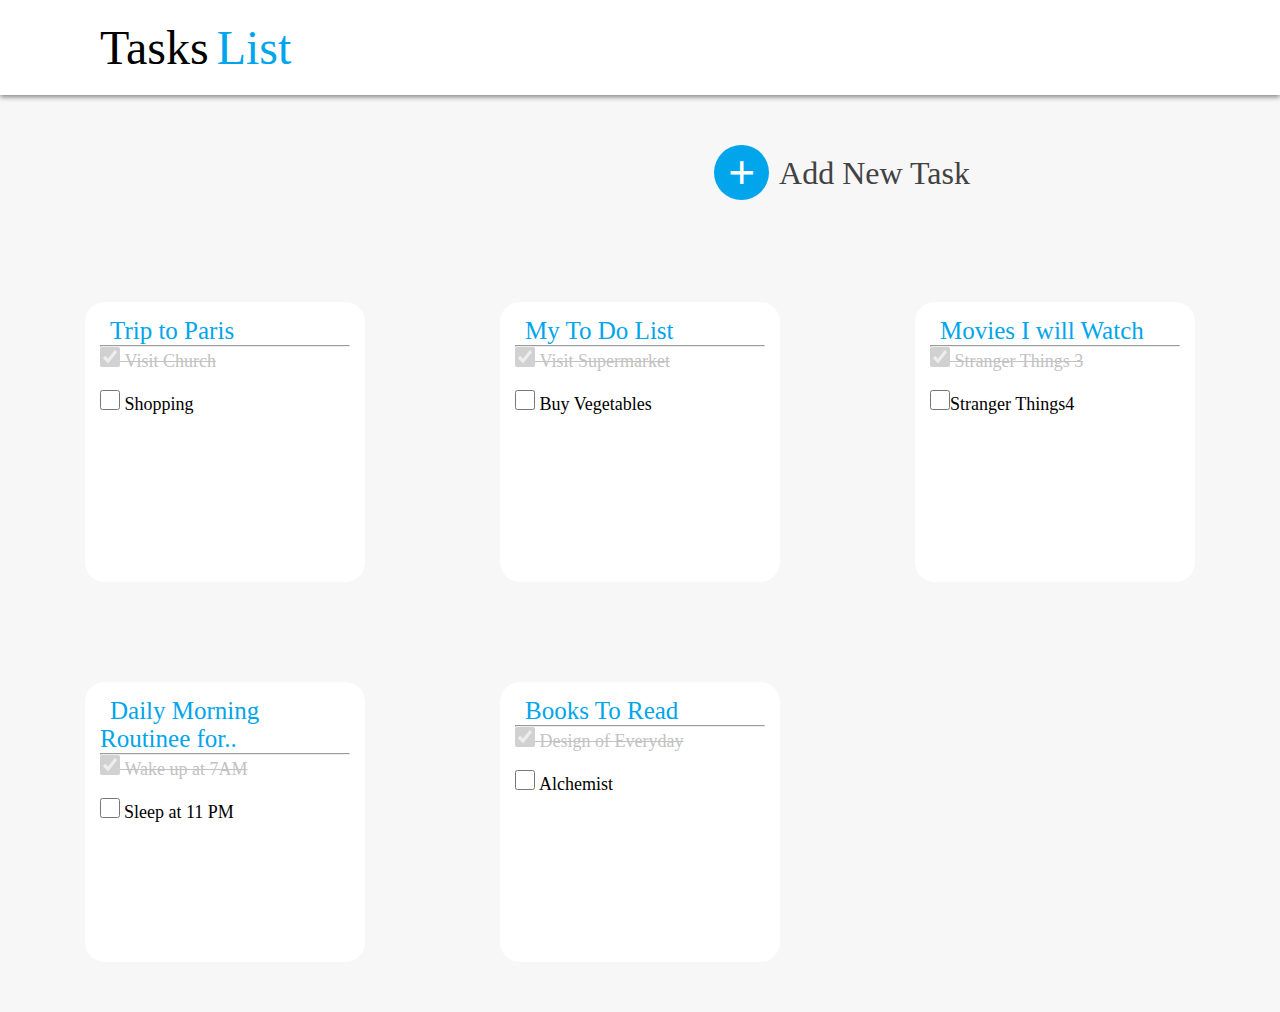
<file: index.html>
<!DOCTYPE html>
<html lang="en">
  <head>
    <meta charset="UTF-8" />
    <meta name="viewport" content="width=device-width, initial-scale=1.0" />
    <title>Document</title>
    <link rel="stylesheet" href="./styles.css" />
  </head>
  <body>  
      <div class="whole">

    <div class="top">
      <span style="color: black; font-size: xxx-large; font-family: serif"
        >Tasks</span
      >&nbsp
      <span style="color: #00a5ec; font-size: xxx-large; font-family: serif"
        >List</span
      >
    </div>
      
      <div class="newtask">
        <a href="./index2.html"><div class="circle">
          <div class="plus"><b>+</b></div>
        </div>
        <div class="nt"><span style="font-size: xx-large;font-family: serif;color: #424242;">Add New Task</span></a> </div>
      </div>
      <div class="main">
        <div class="boxes">
          <a href="./index3.html"><div class="box">
            <span id="subheading"> Trip to Paris</span></a>
            <hr />
            <input type="checkbox"checked disabled><s>&nbspVisit Church</s><br><br>
            <input type="checkbox"><span style="font-size: large;"> Shopping</span></div>
          </div>
          <div class="box">
            <span id="subheading" >My To Do List</span>
            <hr />
            <input type="checkbox"checked disabled /><s>&nbspVisit Supermarket  </s><br><br>
            <input type="checkbox"><span style="font-size: large;"> Buy Vegetables</span>

          </div>
          <div class="box">
            <span id="subheading">Movies I will Watch</span>
            <hr />
            <input type="checkbox"checked disabled /><s>&nbspStranger Things 3  </s><br><br>
            <input type="checkbox"><span style="font-size: large;">Stranger Things4</span> 

          </div>
          <div class="box">
            <span id="subheading">Daily Morning Routinee for..</span>
            <hr />
            <input type="checkbox"checked disabled /><s>&nbspWake up at 7AM   </s><br><br>
            <input type="checkbox"> <span style="font-size: large;">Sleep at 11 PM</span>

          </div>
          <div class="box">
            <span id="subheading">Books To Read</span>
            <hr />
            <input type="checkbox"checked disabled /><s>&nbspDesign of Everyday   </s><br><br>
            <input type="checkbox"> <span style="font-size: large;">Alchemist</span>

          </div>
          <div class="box hid"></div>
        </div>
       </div>
    </div>
  </body>
</html>
</file>
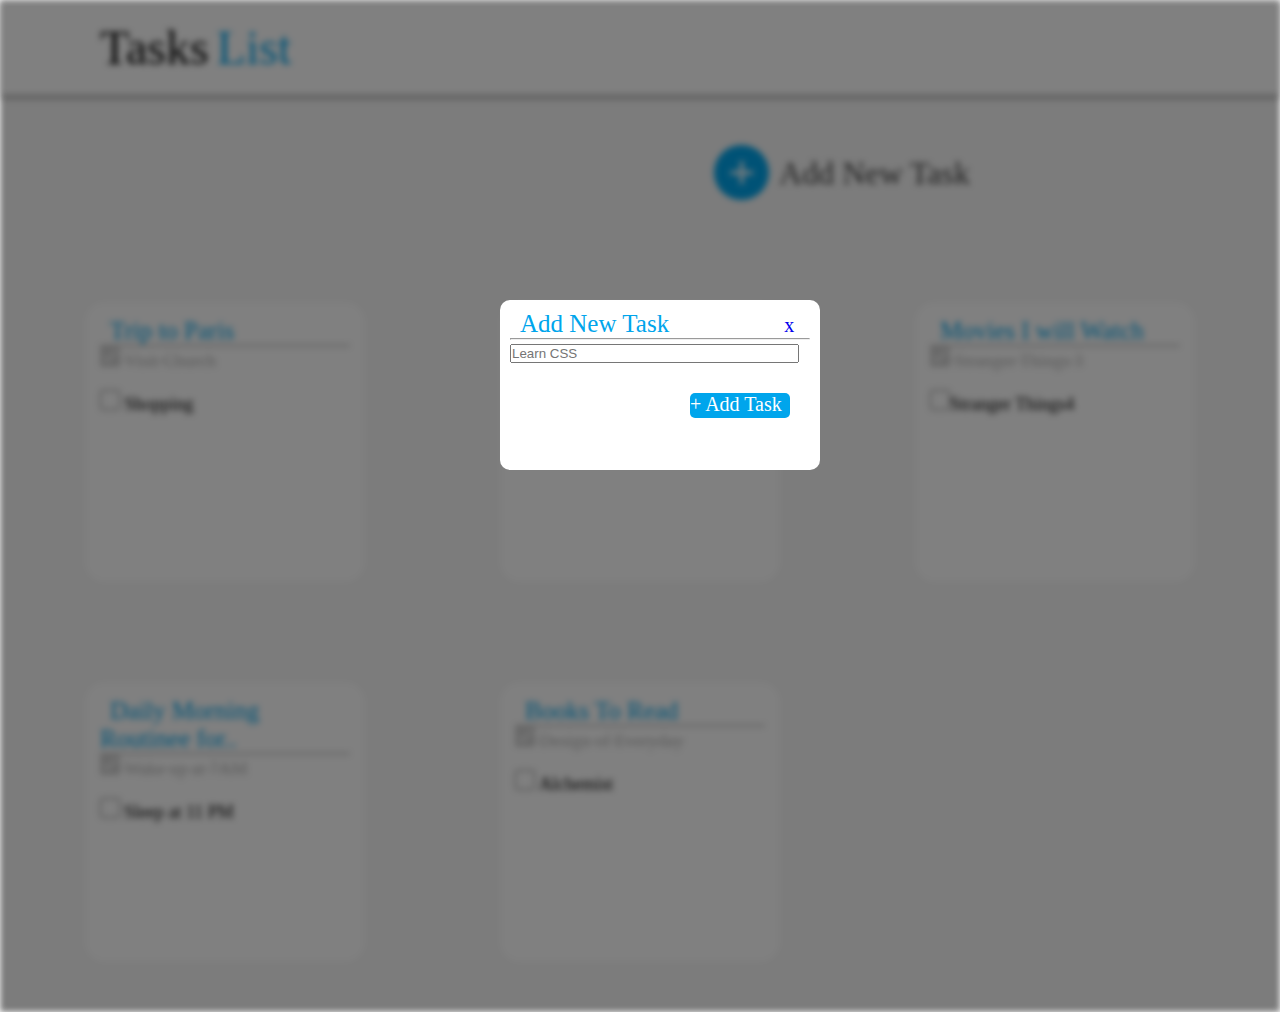
<file: index2.html>
<!DOCTYPE html>
<html lang="en">
<head>
    <meta charset="UTF-8">
    <meta name="viewport" content="width=device-width, initial-scale=1.0">
    <title>Document</title>
    <link rel="stylesheet" href="./styles.css">
</head>
<body>
    <div class="parent">
      <div class="whole">

        <div class="top">
          <span style="color: black; font-size: xxx-large; font-family: serif"
            >Tasks</span
          >&nbsp
          <span style="color: #00a5ec; font-size: xxx-large; font-family: serif"
            >List</span
          >
        </div>
          
          <div class="newtask">
            <a href="./index2.html"><div class="circle">
              <div class="plus"><b>+</b></div>
            </div>
            <div class="nt"><span style="font-size: xx-large;font-family: serif;color: #424242;">Add New Task</span></a> </div>
          </div>
          <div class="main">
            <div class="boxes">
              <a href="./index3.html"><div class="box">
                <span id="subheading"> Trip to Paris</span></a>
                <hr />
                <input type="checkbox"checked disabled><s>&nbspVisit Church</s><br><br>
                <input type="checkbox"><span style="font-size: large;"> Shopping</span></div>
              </div>
              <div class="box">
                <span id="subheading" >My To Do List</span>
                <hr />
                <input type="checkbox"checked disabled /><s>&nbspVisit Supermarket  </s><br><br>
                <input type="checkbox"><span style="font-size: large;"> Buy Vegetables</span>
    
              </div>
              <div class="box">
                <span id="subheading">Movies I will Watch</span>
                <hr />
                <input type="checkbox"checked disabled /><s>&nbspStranger Things 3  </s><br><br>
                <input type="checkbox"><span style="font-size: large;">Stranger Things4</span> 
    
              </div>
              <div class="box">
                <span id="subheading">Daily Morning Routinee for..</span>
                <hr />
                <input type="checkbox"checked disabled /><s>&nbspWake up at 7AM   </s><br><br>
                <input type="checkbox"> <span style="font-size: large;">Sleep at 11 PM</span>
    
              </div>
              <div class="box">
                <span id="subheading">Books To Read</span>
                <hr />
                <input type="checkbox"checked disabled /><s>&nbspDesign of Everyday   </s><br><br>
                <input type="checkbox"> <span style="font-size: large;">Alchemist</span>
    
              </div>
              <div class="box hid"></div>
            </div>
           </div>
        </div>
        </div>

    <div class="popupbox"><span id="subheading">Add New Task</span>
    <span id="x"><a href="./index.html">x</a></span><hr>
    <input type="text" placeholder="Learn CSS">
    <div class="newtask2">+ Add Task</div>
    </div>
    
    
</body>
</html>
</file>
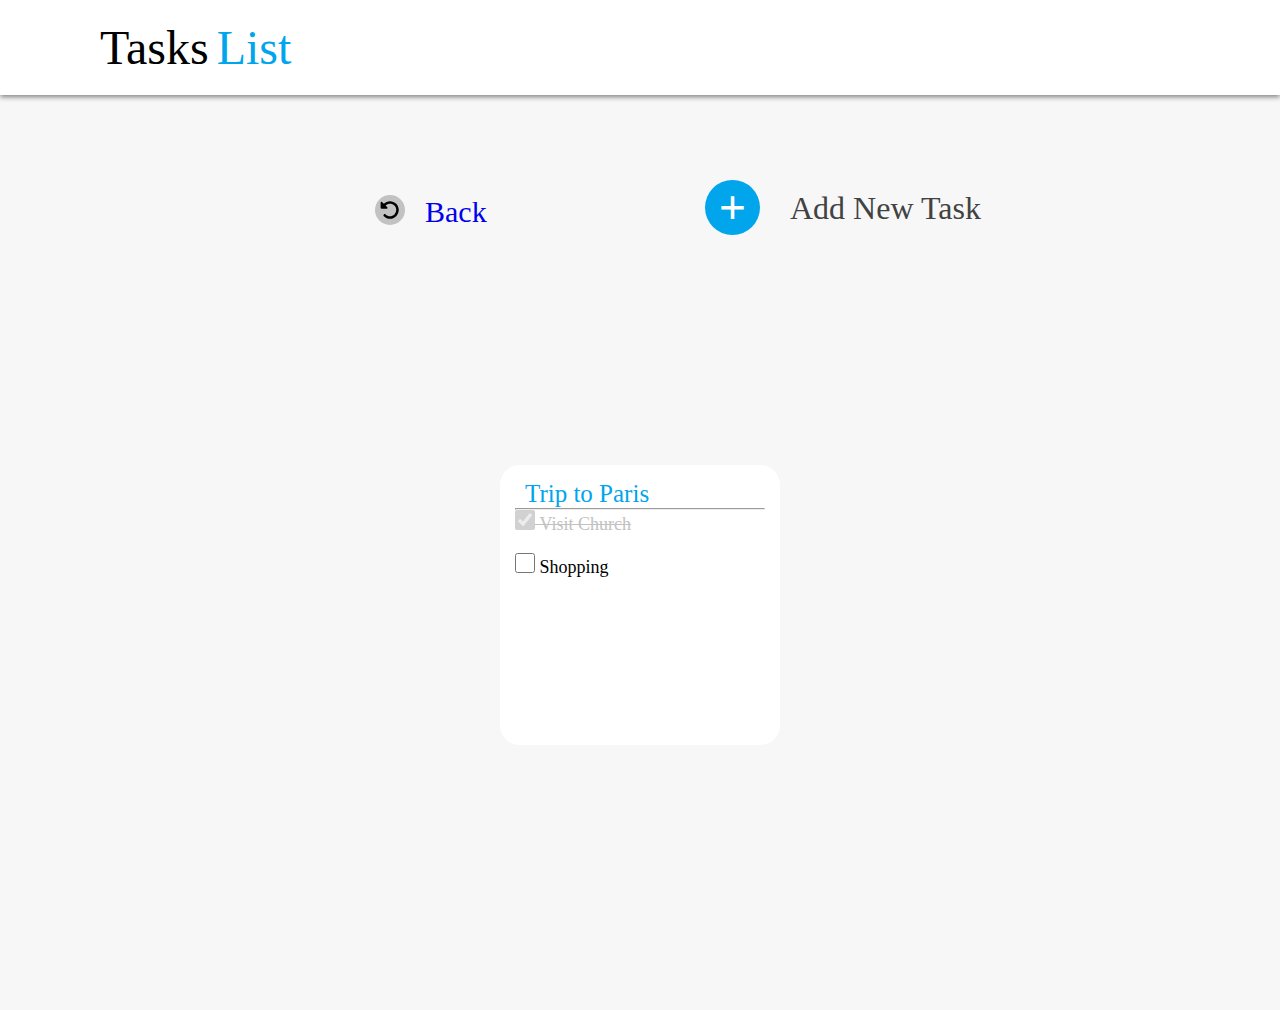
<file: index3.html>
<!DOCTYPE html>
<html lang="en">
<head>
    <meta charset="UTF-8">
    <meta name="viewport" content="width=device-width, initial-scale=1.0">
    <title>Document</title>
    <link rel="stylesheet" href="./styles.css">
</head>
<body>
    <div class="whole">
        <div class="top">
            <span style="color: black; font-size: xxx-large; font-family: serif"
              >Tasks</span
            >&nbsp
            <span style="color: #00a5ec; font-size: xxx-large; font-family: serif"
              >List</span
            >
          </div>

          <div class="container1">
          <a href="./index.html"><div class="back"><span id="back">Back</span></a></div>
          
          <div class="circle nt2">
            <a href="./index4.html">
            <div class="plus2"><b>+</b></div>
           </div>
           <div class="nt3"><span style="font-size: xx-large;font-family: serif;color: #424242;">Add New Task</span> </div></a>
        </div>
        
        <div class="parentbox">
        <div class="box">
            <span id="subheading"> Trip to Paris</span></a>
            <hr />
            <input type="checkbox"checked disabled><s>&nbspVisit Church</s><br><br>
            <input type="checkbox"><span style="font-size: large;"> Shopping</span></div>
          </div></div>
    </div>
</body>
</html>
</file>
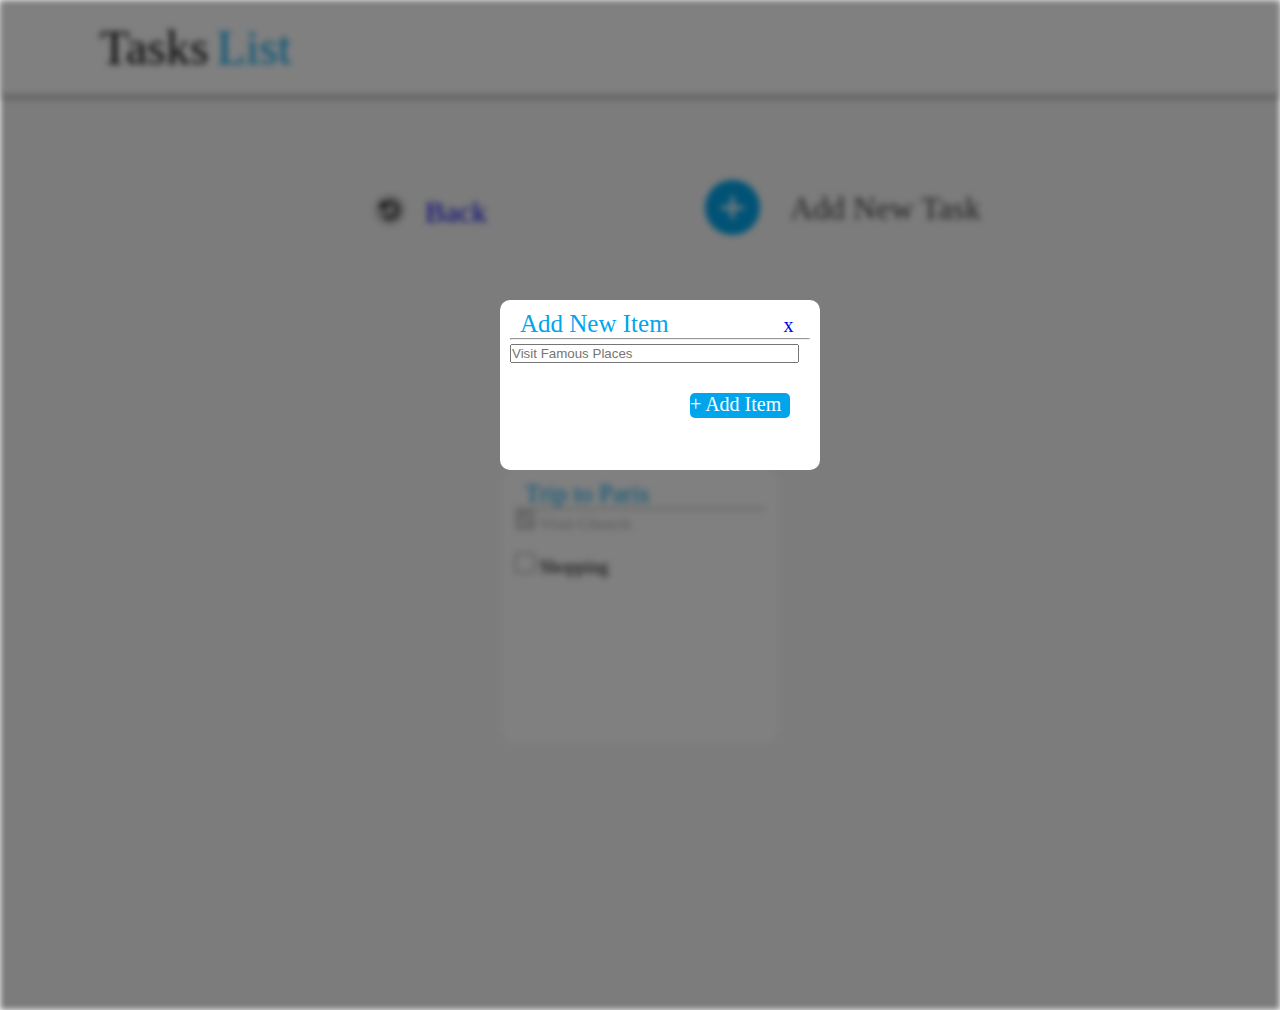
<file: index4.html>
<!DOCTYPE html>
<html lang="en">
<head>
    <meta charset="UTF-8">
    <meta name="viewport" content="width=device-width, initial-scale=1.0">
    <title>Document</title>
    <link rel="stylesheet" href="./styles.css">
</head>
<body>
    <div class="parent2">
      <div class="whole">
        <div class="top">
            <span style="color: black; font-size: xxx-large; font-family: serif"
              >Tasks</span
            >&nbsp
            <span style="color: #00a5ec; font-size: xxx-large; font-family: serif"
              >List</span
            >
          </div>

          <div class="container1">
          <a href="./index.html"><div class="back"><span id="back">Back</span></a></div>
          
          <div class="circle nt2">
            <a href="./index4.html">
            <div class="plus2"><b>+</b></div>
           </div>
           <div class="nt3"><span style="font-size: xx-large;font-family: serif;color: #424242;">Add New Task</span> </div></a>
        </div>
        
        <div class="parentbox">
        <div class="box">
            <span id="subheading"> Trip to Paris</span></a>
            <hr />
            <input type="checkbox"checked disabled><s>&nbspVisit Church</s><br><br>
            <input type="checkbox"><span style="font-size: large;"> Shopping</span></div>
          </div></div>
    </div>
    </div>
    <div class="popupbox"><span id="subheading">Add New Item</span>
        <span id="x"><a href="./index3.html">x</a></span><hr>
        <input type="text" placeholder="Visit Famous Places">
        <div class="newtask2">+ Add Item</div>
        </div>
    
</body>
</html>
</file>
<file: styles.css>
*{
    margin:0;
    padding:0;
}
.whole{
    background-color: #F7F7F7;
    height: auto;
    width: 100%;
    display: flex;
    flex-wrap: wrap;
}
.top{
    padding: 20px;
    background-color: white;
    padding-left: 100px;
    box-shadow: 0px 2px 5px 0px gray;
    width: 100%;
}
.newtask{
    margin: 15px;
    width: 100%;
    display: flex;
    flex-wrap: wrap;
    justify-content: flex-end;
    margin:50px 300px ;
}
.circle{

height: 55px;
width: 55px;
border-radius: 50%;
background-color: #00A5EC;
color: #F7F7F7;
}
.plus{
    font-size: xxx-large;
    text-align: center;
    color: white;
}
.plus2{
    font-size: xxx-large;
    text-align: center;
    color: white;
  
}
.nt{
    margin: 10px;
}
.main{
    height: 90%;
    flex-wrap: wrap;
    display: flex;
    justify-content: space-evenly;
}
.boxes{
    display: flex;
    flex-wrap: wrap;
    justify-content: center;
}
a{
    text-decoration: none;
}
#subheading{
    padding: 10px;
color: #00a5ec;
font-size: 25px;
}
.box{
    margin: 50px;
    height: 250px;
    width: 250px;
    background-color: white;
    border: 2px gainsboro;
    border-radius: 20px;
    padding: 15px;
    flex-wrap: wrap;
}
.box:hover{
    box-shadow: 0px 0px 5px grey;
}
.hid{
    visibility: hidden;
}
s{
    color: #C2C2C2;
    font-size: large;
}
.parent{
    filter: blur(3px) brightness(0.5);
}
.popupbox{
    height: 150px;
    width: 300px;
    padding: 10px;
    font-size: 20px;
    font-family: serif;
    background-color: white;
    border: 5px grey;
    border-radius: 10px;
    position: absolute;
    top: 300px;
    left: 500px;
}
#x{
    margin-left: 100px;
    color:  white;
}
input[type="text"]{
    width: 95%;
}
input[type="checkbox"]{
    width: 20px;
    height: 20px;
}
.newtask2{
    background-color: #00A5EC;
    border-radius: 5px;
    color: white;
    height: 25px;
    width: 100px;
    margin: 30px 0px 0px 180px;
}
.container1{
    margin: 25px;
    width: 100%;
    display: flex;
   /* justify-content: space-between;*/
    flex-wrap: wrap;
    position: relative;

}
.back{
    height: 30px;
    width: 30px;
    border-radius: 50%;
    background-color: #C2C2C2;
    background-image: url(./rotate-left-solid.svg);
    background-size: 20px;
    background-repeat: no-repeat;
    background-position: center;
    margin-left:250px ;
    margin-top: 15px;
    position: relative;
    top: 60px;
    left: 100px;
}
#back{
        height: 50px;
        margin: 27px 0px 0px 50px;
        padding-top: 20px;
        font-size: 30px;
}
.nt2{
   margin-left: 350px;
   position: relative;
   top: 60px;
   left: 50px;
}
.nt3{
    position: relative;
    top: 70px;
    left: 80px;
}
.parentbox{
    height: 90vh;
    width: 100%;
    display: flex;
    flex-wrap: wrap;
    justify-content: center;
    align-items: center;
}
.parent2{
    filter: blur(3px) brightness(0.5);
}
</file>
